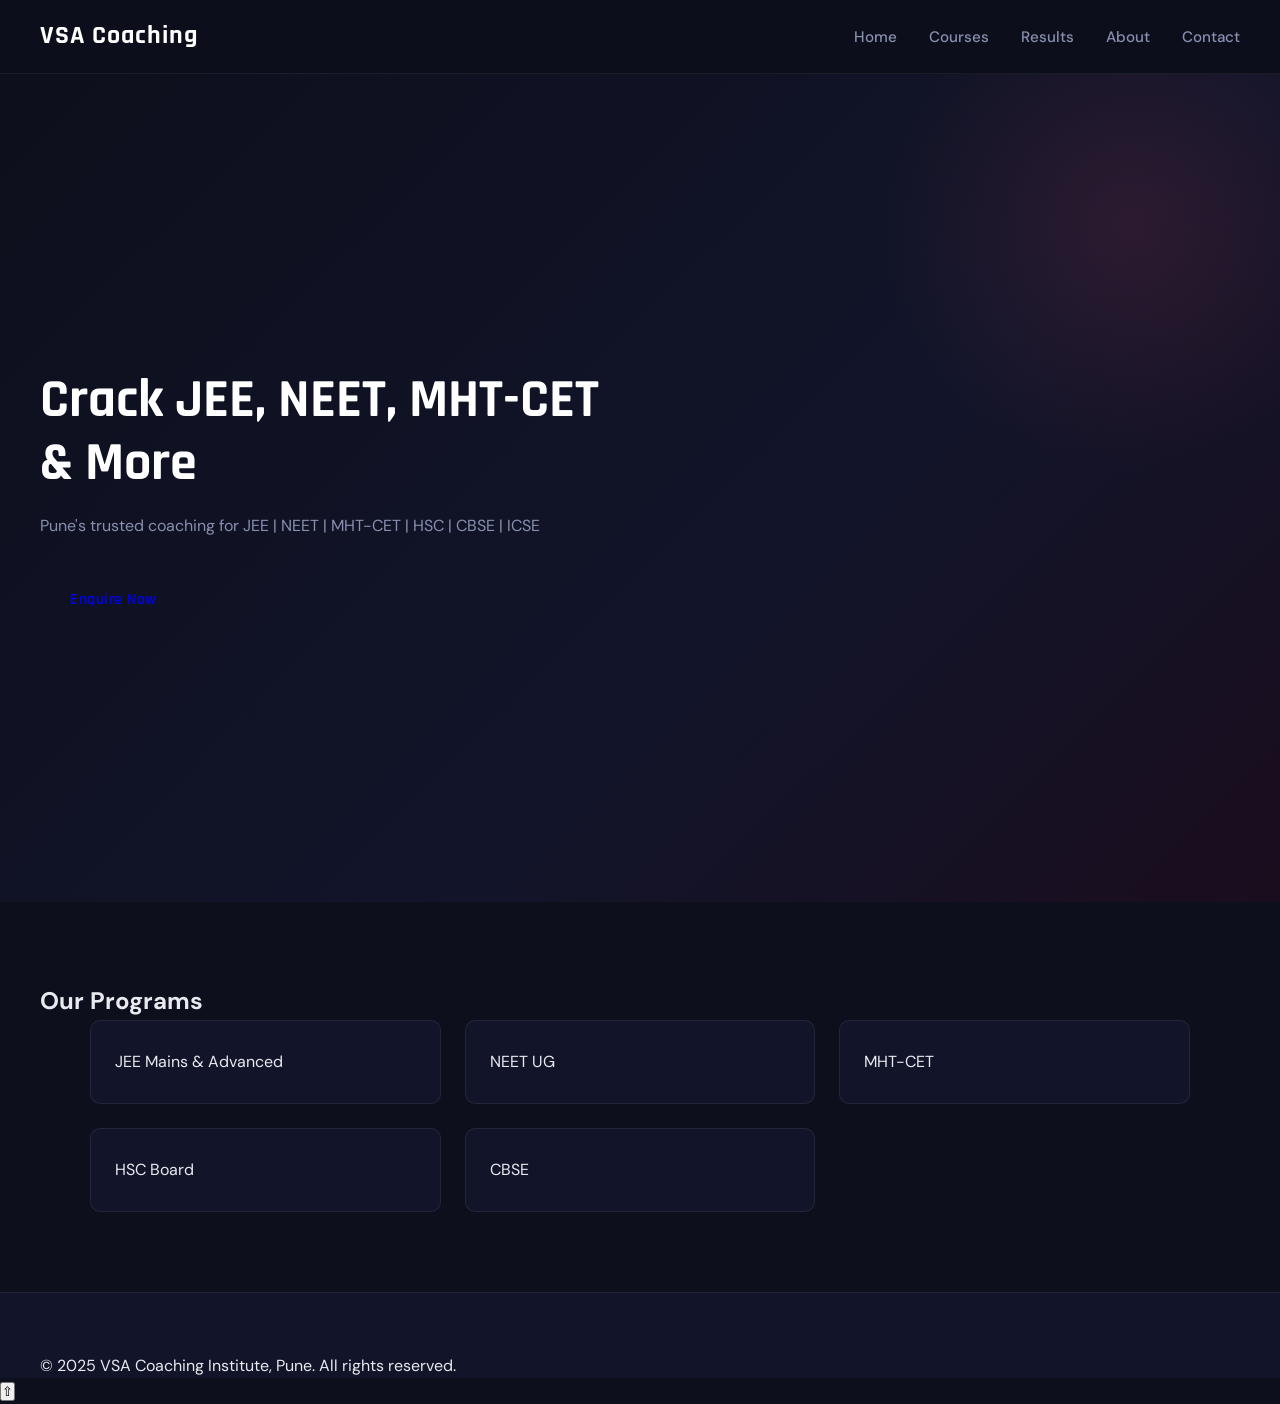
<file: index.html>
<!DOCTYPE html>
<html lang="en">
<head>
  <meta charset="UTF-8" />
  <meta name="viewport" content="width=device-width, initial-scale=1.0"/>
  <title>VSA Coaching Institute | Pune</title>
  <link rel="stylesheet" href="style.css" />
</head>
<body>

  <!-- NAVBAR -->
  <nav class="navbar">
    <div class="logo">VSA Coaching</div>
    <ul class="nav-links">
      <li><a href="index.html">Home</a></li>
      <li><a href="pages/courses.html">Courses</a></li>
      <li><a href="pages/results.html">Results</a></li>
      <li><a href="pages/about.html">About</a></li>
      <li><a href="pages/contact.html">Contact</a></li>
    </ul>
  </nav>

  <!-- HERO -->
  <section class="hero">
    <div class="hero-content">
      <h1>Crack JEE, NEET, MHT-CET & More</h1>
      <p>Pune's trusted coaching for JEE | NEET | MHT-CET | HSC | CBSE | ICSE</p>
      <a href="pages/contact.html" class="btn">Enquire Now</a>
    </div>
  </section>

  <!-- COURSES SECTION -->
  <section class="courses">
    <h2>Our Programs</h2>
    <div class="course-cards">
      <div class="card">JEE Mains & Advanced</div>
      <div class="card">NEET UG</div>
      <div class="card">MHT-CET</div>
      <div class="card">HSC Board</div>
      <div class="card">CBSE</div>
      <div class="card">ICSE</div>
    </div>
  </section>

  <!-- FOOTER -->
  <footer>
    <p>© 2025 VSA Coaching Institute, Pune. All rights reserved.</p>
  </footer>

  <script src="script.js"></script>
</body>
</html>
</file>
<file: style.css>
/* =============================================
   VSA COACHING INSTITUTE — COMPLETE STYLESHEET
   ============================================= */

@import url('https://fonts.googleapis.com/css2?family=Rajdhani:wght@500;600;700&family=DM+Sans:ital,wght@0,300;0,400;0,500;1,300&display=swap');

/* ---------- RESET & BASE ---------- */
*, *::before, *::after {
  margin: 0;
  padding: 0;
  box-sizing: border-box;
}

:root {
  --clr-bg:       #0d0f1c;
  --clr-surface:  #12152a;
  --clr-surface2: #1a1e38;
  --clr-accent:   #e94560;
  --clr-accent2:  #ff6b35;
  --clr-text:     #e8eaf0;
  --clr-muted:    #8890b0;
  --clr-light:    #f0f2ff;
  --ff-display:   'Rajdhani', sans-serif;
  --ff-body:      'DM Sans', sans-serif;
  --radius:       10px;
  --shadow:       0 8px 32px rgba(0,0,0,0.35);
  --transition:   0.3s ease;
}

html { scroll-behavior: smooth; }

body {
  font-family: var(--ff-body);
  background-color: var(--clr-bg);
  color: var(--clr-text);
  line-height: 1.6;
  overflow-x: hidden;
}

/* ---------- SCROLLBAR ---------- */
::-webkit-scrollbar { width: 6px; }
::-webkit-scrollbar-track { background: var(--clr-bg); }
::-webkit-scrollbar-thumb { background: var(--clr-accent); border-radius: 3px; }

/* ---------- UTILITY ---------- */
.section-header {
  text-align: center;
  margin-bottom: 50px;
}
.section-tag {
  display: inline-block;
  background: rgba(233,69,96,0.12);
  color: var(--clr-accent);
  border: 1px solid rgba(233,69,96,0.3);
  padding: 5px 16px;
  border-radius: 20px;
  font-size: 0.8rem;
  font-family: var(--ff-display);
  letter-spacing: 2px;
  text-transform: uppercase;
  margin-bottom: 12px;
}
.section-header h2 {
  font-family: var(--ff-display);
  font-size: clamp(1.8rem, 4vw, 2.6rem);
  font-weight: 700;
  color: var(--clr-text);
}

/* ---------- BUTTONS ---------- */
.btn {
  display: inline-block;
  padding: 12px 28px;
  border-radius: var(--radius);
  font-family: var(--ff-display);
  font-size: 1rem;
  font-weight: 600;
  letter-spacing: 0.5px;
  text-decoration: none;
  transition: var(--transition);
  cursor: pointer;
  border: 2px solid transparent;
}
.btn-primary {
  background: var(--clr-accent);
  color: #fff;
  box-shadow: 0 4px 20px rgba(233,69,96,0.35);
}
.btn-primary:hover {
  background: #c73652;
  transform: translateY(-2px);
  box-shadow: 0 8px 28px rgba(233,69,96,0.5);
}
.btn-outline {
  background: transparent;
  color: var(--clr-text);
  border-color: rgba(255,255,255,0.25);
}
.btn-outline:hover {
  border-color: var(--clr-accent);
  color: var(--clr-accent);
  transform: translateY(-2px);
}
.btn-lg { padding: 16px 38px; font-size: 1.1rem; }

/* ---------- NAVBAR ---------- */
.navbar {
  display: flex;
  justify-content: space-between;
  align-items: center;
  padding: 16px 40px;
  position: sticky;
  top: 0;
  z-index: 1000;
  background: rgba(13,15,28,0.85);
  backdrop-filter: blur(12px);
  -webkit-backdrop-filter: blur(12px);
  border-bottom: 1px solid rgba(255,255,255,0.06);
  transition: box-shadow var(--transition);
}
.navbar.scrolled {
  box-shadow: 0 4px 24px rgba(0,0,0,0.4);
}
.logo {
  font-family: var(--ff-display);
  font-size: 1.6rem;
  font-weight: 700;
  color: #fff;
  text-decoration: none;
  letter-spacing: 1px;
}
.logo span { color: var(--clr-accent); }

.nav-links {
  list-style: none;
  display: flex;
  gap: 32px;
  align-items: center;
}
.nav-links a {
  color: var(--clr-muted);
  text-decoration: none;
  font-size: 0.95rem;
  font-weight: 500;
  transition: color var(--transition);
  position: relative;
  padding-bottom: 4px;
}
.nav-links a::after {
  content: '';
  position: absolute;
  bottom: 0; left: 0;
  width: 0; height: 2px;
  background: var(--clr-accent);
  transition: width var(--transition);
}
.nav-links a:hover,
.nav-links a.active { color: #fff; }
.nav-links a:hover::after,
.nav-links a.active::after { width: 100%; }

/* Hamburger */
.hamburger {
  display: none;
  flex-direction: column;
  gap: 5px;
  background: none;
  border: none;
  cursor: pointer;
  padding: 4px;
}
.hamburger span {
  display: block;
  width: 24px; height: 2px;
  background: var(--clr-text);
  border-radius: 2px;
  transition: var(--transition);
}
.hamburger.open span:nth-child(1) { transform: translateY(7px) rotate(45deg); }
.hamburger.open span:nth-child(2) { opacity: 0; }
.hamburger.open span:nth-child(3) { transform: translateY(-7px) rotate(-45deg); }

/* ---------- HERO ---------- */
.hero {
  min-height: 92vh;
  display: flex;
  align-items: center;
  padding: 80px 40px 60px;
  background: linear-gradient(135deg, #0d0f1c 0%, #12152a 60%, #1a0d1e 100%);
  position: relative;
  overflow: hidden;
  gap: 40px;
}

/* Decorative background lines */
.hero-bg-lines {
  position: absolute;
  inset: 0;
  background-image:
    linear-gradient(rgba(233,69,96,0.04) 1px, transparent 1px),
    linear-gradient(90deg, rgba(233,69,96,0.04) 1px, transparent 1px);
  background-size: 60px 60px;
  pointer-events: none;
}
.hero::before {
  content: '';
  position: absolute;
  top: -100px; right: -100px;
  width: 500px; height: 500px;
  background: radial-gradient(circle, rgba(233,69,96,0.12) 0%, transparent 70%);
  pointer-events: none;
}

.hero-content {
  flex: 1;
  max-width: 600px;
  position: relative;
  z-index: 1;
  animation: fadeUp 0.8s ease both;
}

.hero-badge {
  display: inline-flex;
  align-items: center;
  gap: 8px;
  background: rgba(233,69,96,0.1);
  border: 1px solid rgba(233,69,96,0.3);
  color: var(--clr-accent);
  padding: 6px 16px;
  border-radius: 20px;
  font-size: 0.85rem;
  font-family: var(--ff-display);
  letter-spacing: 1px;
  margin-bottom: 20px;
}
.hero-badge::before { content: '⭐'; }

.hero-content h1 {
  font-family: var(--ff-display);
  font-size: clamp(2.2rem, 5vw, 3.4rem);
  font-weight: 700;
  line-height: 1.15;
  margin-bottom: 18px;
  color: #fff;
}
.highlight {
  color: var(--clr-accent);
  position: relative;
}

.hero-content p {
  font-size: 1rem;
  color: var(--clr-muted);
  margin-bottom: 32px;
  line-height: 1.8;
}

.hero-actions {
  display: flex;
  gap: 16px;
  flex-wrap: wrap;
  margin-bottom: 50px;
}

.hero-stats {
  display: flex;
  align-items: center;
  gap: 24px;
  flex-wrap: wrap;
}
.stat { text-align: center; }
.stat-num {
  display: block;
  font-family: var(--ff-display);
  font-size: 2rem;
  font-weight: 700;
  color: var(--clr-accent);
}
.stat-label {
  font-size: 0.78rem;
  color: var(--clr-muted);
  letter-spacing: 0.5px;
}
.stat-divider {
  width: 1px;
  height: 40px;
  background: rgba(255,255,255,0.12);
}

/* Hero graphic side */
.hero-image-block {
  flex: 1;
  position: relative;
  display: flex;
  align-items: center;
  justify-content: center;
  min-height: 320px;
  animation: fadeUp 0.8s 0.2s ease both;
}

.hero-graphic {
  width: 300px;
  height: 300px;
  position: relative;
}

.hex-grid {
  display: grid;
  grid-template-columns: repeat(3, 80px);
  gap: 12px;
  justify-content: center;
}
.hex {
  width: 80px; height: 80px;
  background: var(--clr-surface2);
  border: 1px solid rgba(233,69,96,0.2);
  border-radius: 12px;
  display: flex;
  align-items: center;
  justify-content: center;
  font-size: 1.8rem;
  transition: transform 0.4s, background 0.4s;
  animation: floatHex 3s ease-in-out infinite;
}
.hex:nth-child(2) { animation-delay: 0.3s; }
.hex:nth-child(3) { animation-delay: 0.6s; }
.hex:nth-child(4) { animation-delay: 0.9s; }
.hex:nth-child(5) { animation-delay: 1.2s; }
.hex:nth-child(6) { animation-delay: 1.5s; }
.hex:hover { transform: scale(1.15); background: rgba(233,69,96,0.15); }

@keyframes floatHex {
  0%, 100% { transform: translateY(0); }
  50% { transform: translateY(-8px); }
}

/* Floating result tags */
.floating-tag {
  position: absolute;
  background: var(--clr-surface);
  border: 1px solid rgba(233,69,96,0.35);
  color: var(--clr-text);
  padding: 8px 14px;
  border-radius: 8px;
  font-size: 0.78rem;
  font-family: var(--ff-display);
  font-weight: 600;
  letter-spacing: 0.5px;
  white-space: nowrap;
  animation: tagFloat 4s ease-in-out infinite;
  box-shadow: 0 4px 16px rgba(0,0,0,0.3);
}
.tag1 { top: 10%; left: -10%; animation-delay: 0s; }
.tag2 { top: 50%; right: -5%; animation-delay: 1.3s; }
.tag3 { bottom: 10%; left: 0%; animation-delay: 2.6s; }

@keyframes tagFloat {
  0%, 100% { transform: translateY(0); }
  50% { transform: translateY(-10px); }
}

/* ---------- WHY VSA ---------- */
.why-vsa {
  padding: 80px 40px;
  background: var(--clr-surface);
}

.features-grid {
  display: grid;
  grid-template-columns: repeat(auto-fit, minmax(260px, 1fr));
  gap: 24px;
  max-width: 1100px;
  margin: 0 auto;
}

.feature-card {
  background: var(--clr-surface2);
  border: 1px solid rgba(255,255,255,0.06);
  border-radius: var(--radius);
  padding: 30px 24px;
  transition: transform var(--transition), border-color var(--transition);
  position: relative;
  overflow: hidden;
}
.feature-card::before {
  content: '';
  position: absolute;
  top: 0; left: 0;
  width: 3px; height: 0;
  background: var(--clr-accent);
  transition: height var(--transition);
}
.feature-card:hover { transform: translateY(-6px); border-color: rgba(233,69,96,0.25); }
.feature-card:hover::before { height: 100%; }

.feature-icon { font-size: 2rem; margin-bottom: 14px; }
.feature-card h3 {
  font-family: var(--ff-display);
  font-size: 1.1rem;
  font-weight: 600;
  margin-bottom: 10px;
  color: var(--clr-text);
}
.feature-card p { font-size: 0.9rem; color: var(--clr-muted); line-height: 1.7; }

/* ---------- COURSES ---------- */
.courses {
  padding: 80px 40px;
  background: var(--clr-bg);
}

.course-cards {
  display: grid;
  grid-template-columns: repeat(auto-fit, minmax(280px, 1fr));
  gap: 24px;
  max-width: 1100px;
  margin: 0 auto;
}

.card {
  background: var(--clr-surface);
  border: 1px solid rgba(255,255,255,0.07);
  border-radius: var(--radius);
  padding: 28px 24px;
  transition: transform var(--transition), box-shadow var(--transition);
  position: relative;
  overflow: hidden;
}
.card::after {
  content: attr(data-exam);
  position: absolute;
  top: 16px; right: 16px;
  font-family: var(--ff-display);
  font-size: 0.7rem;
  letter-spacing: 1.5px;
  color: var(--clr-accent);
  opacity: 0.6;
}
.card:hover {
  transform: translateY(-8px);
  box-shadow: 0 16px 40px rgba(0,0,0,0.3);
  border-color: rgba(233,69,96,0.3);
}

.card-icon { font-size: 2.2rem; margin-bottom: 14px; }
.card h3 {
  font-family: var(--ff-display);
  font-size: 1.15rem;
  font-weight: 700;
  margin-bottom: 10px;
  color: var(--clr-text);
}
.card p { font-size: 0.88rem; color: var(--clr-muted); line-height: 1.65; margin-bottom: 18px; }
.card-link {
  color: var(--clr-accent);
  text-decoration: none;
  font-size: 0.88rem;
  font-weight: 500;
  transition: letter-spacing var(--transition);
}
.card-link:hover { letter-spacing: 0.5px; }

/* ---------- TESTIMONIALS ---------- */
.testimonials {
  padding: 80px 40px;
  background: var(--clr-surface);
  overflow: hidden;
}

.testimonial-slider { max-width: 800px; margin: 0 auto; }
.testimonial-track {
  display: flex;
  transition: transform 0.5s ease;
}

.testimonial-card {
  min-width: 100%;
  background: var(--clr-surface2);
  border: 1px solid rgba(255,255,255,0.07);
  border-radius: var(--radius);
  padding: 36px;
  position: relative;
}
.testimonial-card::before {
  content: '"';
  font-family: Georgia, serif;
  font-size: 5rem;
  color: var(--clr-accent);
  opacity: 0.15;
  position: absolute;
  top: 10px; left: 20px;
  line-height: 1;
}
.testimonial-card p {
  font-size: 1.05rem;
  color: var(--clr-text);
  line-height: 1.75;
  font-style: italic;
  margin-bottom: 24px;
  position: relative;
  z-index: 1;
}
.testimonial-author {
  display: flex;
  align-items: center;
  gap: 14px;
}
.author-avatar {
  width: 46px; height: 46px;
  border-radius: 50%;
  background: var(--clr-accent);
  display: flex;
  align-items: center;
  justify-content: center;
  font-family: var(--ff-display);
  font-size: 1.2rem;
  font-weight: 700;
  color: #fff;
  flex-shrink: 0;
}
.testimonial-author strong { display: block; font-size: 0.95rem; color: var(--clr-text); }
.testimonial-author span { font-size: 0.8rem; color: var(--clr-muted); }

.slider-dots {
  display: flex;
  justify-content: center;
  gap: 10px;
  margin-top: 24px;
}
.dot {
  width: 8px; height: 8px;
  border-radius: 50%;
  background: var(--clr-muted);
  cursor: pointer;
  transition: background var(--transition), transform var(--transition);
}
.dot.active { background: var(--clr-accent); transform: scale(1.4); }

/* ---------- CTA SECTION ---------- */
.cta-section {
  padding: 80px 40px;
  background: linear-gradient(135deg, #1a0a10, #1a1a2e);
  text-align: center;
  position: relative;
  overflow: hidden;
}
.cta-section::before {
  content: '';
  position: absolute;
  inset: 0;
  background:
    radial-gradient(circle at 20% 50%, rgba(233,69,96,0.12) 0%, transparent 50%),
    radial-gradient(circle at 80% 50%, rgba(255,107,53,0.08) 0%, transparent 50%);
}
.cta-content { position: relative; z-index: 1; }
.cta-content h2 {
  font-family: var(--ff-display);
  font-size: clamp(1.8rem, 4vw, 2.6rem);
  margin-bottom: 14px;
}
.cta-content p { color: var(--clr-muted); margin-bottom: 32px; font-size: 1.05rem; }

/* ---------- FOOTER ---------- */
footer {
  background: var(--clr-surface);
  border-top: 1px solid rgba(255,255,255,0.06);
  padding: 60px 40px 0;
}

.footer-inner {
  display: grid;
  grid-template-columns: 2fr 1fr 1fr;
  gap: 40px;
  max-width: 1100px;
  margin: 0 auto;
  padding-bottom: 40px;
}

.footer-brand .logo { font-size: 1.4rem; margin-bottom: 12px; }
.footer-brand p { font-size: 0.88rem; color: var(--clr-muted); line-height: 1.7; max-width: 260px; margin-bottom: 20px; }

.social-links { display: flex; gap: 12px; }
.social-links a {
  width: 38px; height: 38px;
  border-radius: 8px;
  background: var(--clr-surface2);
  display: flex;
  align-items: center;
  justify-content: center;
  text-decoration: none;
  font-size: 1.1rem;
  transition: background var(--transition), transform var(--transition);
}
.social-links a:hover { background: var(--clr-accent); transform: translateY(-3px); }

.footer-links h4,
.footer-contact h4 {
  font-family: var(--ff-display);
  font-size: 1rem;
  letter-spacing: 1px;
  color: var(--clr-text);
  margin-bottom: 18px;
  text-transform: uppercase;
}
.footer-links ul { list-style: none; }
.footer-links li { margin-bottom: 10px; }
.footer-links a {
  color: var(--clr-muted);
  text-decoration: none;
  font-size: 0.88rem;
  transition: color var(--transition);
}
.footer-links a:hover { color: var(--clr-accent); }

.footer-contact p {
  font-size: 0.88rem;
  color: var(--clr-muted);
  margin-bottom: 10px;
}
.footer-contact a { color: var(--clr-muted); text-decoration: none; }
.footer-contact a:hover { color: var(--clr-accent); }

.footer-bottom {
  border-top: 1px solid rgba(255,255,255,0.06);
  padding: 18px 0;
  text-align: center;
  max-width: 1100px;
  margin: 0 auto;
}
.footer-bottom p { font-size: 0.82rem; color: var(--clr-muted); }

/* ---------- ANIMATIONS ---------- */
@keyframes fadeUp {
  from { opacity: 0; transform: translateY(28px); }
  to   { opacity: 1; transform: translateY(0); }
}

.fade-in {
  opacity: 0;
  transform: translateY(24px);
  transition: opacity 0.6s ease, transform 0.6s ease;
}
.fade-in.visible {
  opacity: 1;
  transform: translateY(0);
}

/* ---------- RESPONSIVE ---------- */
@media (max-width: 900px) {
  .hero {
    flex-direction: column;
    text-align: center;
    padding: 80px 24px 60px;
    min-height: auto;
  }
  .hero-content { max-width: 100%; }
  .hero-actions { justify-content: center; }
  .hero-stats { justify-content: center; }
  .hero-image-block { width: 100%; }
  .floating-tag { display: none; }

  .footer-inner {
    grid-template-columns: 1fr 1fr;
  }
  .footer-brand { grid-column: 1 / -1; }
}

@media (max-width: 700px) {
  .navbar { padding: 14px 20px; }

  .hamburger { display: flex; }

  .nav-links {
    position: absolute;
    top: 100%; left: 0; right: 0;
    background: rgba(13,15,28,0.98);
    backdrop-filter: blur(12px);
    flex-direction: column;
    gap: 0;
    padding: 0;
    max-height: 0;
    overflow: hidden;
    transition: max-height 0.4s ease, padding 0.3s;
    border-bottom: 1px solid rgba(255,255,255,0.07);
  }
  .nav-links.open {
    max-height: 400px;
    padding: 12px 0;
  }
  .nav-links li { width: 100%; }
  .nav-links a {
    display: block;
    padding: 12px 24px;
    font-size: 1rem;
  }
  .nav-links a::after { display: none; }

  .why-vsa,
  .courses,
  .testimonials,
  .cta-section { padding: 60px 20px; }

  footer { padding: 50px 20px 0; }
  .footer-inner {
    grid-template-columns: 1fr;
    gap: 28px;
  }
  .footer-brand { grid-column: auto; }
}
</file>
